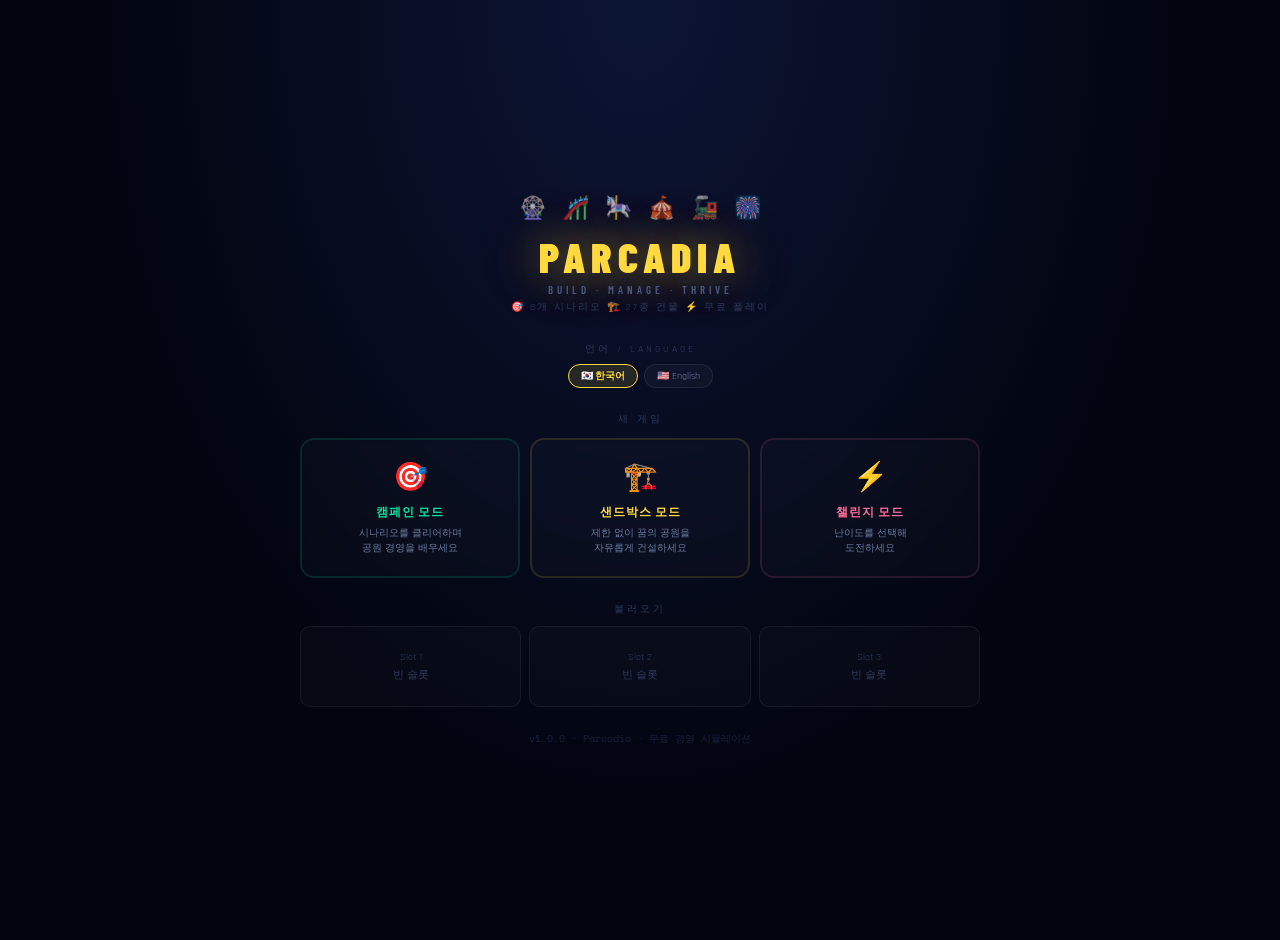
<file: index.html>
<!doctype html>
<html lang="en">
  <head>
    <meta charset="UTF-8" />
    <link rel="icon" type="image/svg+xml" href="./favicon.svg" />
    <meta name="viewport" content="width=device-width, initial-scale=1.0, maximum-scale=1.0" />

    <!-- SEO -->
    <title>Parcadia — 나만의 테마파크를 경영하라!</title>
    <meta name="description" content="방문객을 끌어모으고 최고의 테마파크를 건설하는 무료 경영 시뮬레이션 게임. 8개 시나리오, 27종 건물, 날씨·재난·연구 시스템을 즐겨보세요.">
    <meta name="keywords" content="테마파크, 경영 게임, 타이쿤, 시뮬레이션, parcadia, theme park, management game">
    <meta name="author" content="Parcadia">

    <!-- Open Graph -->
    <meta property="og:title" content="Parcadia — 테마파크 경영 시뮬레이션">
    <meta property="og:description" content="방문객을 끌어모으고 최고의 테마파크를 건설하세요! 8개 시나리오, 27종 건물, 완전 무료.">
    <meta property="og:type" content="website">
    <meta property="og:image" content="https://peterpark3832.github.io/Theme-Park-Tycoon/og-image.svg">
    <meta property="og:url" content="https://peterpark3832.github.io/Theme-Park-Tycoon/">
    <meta property="og:locale" content="ko_KR">

    <!-- Twitter Card -->
    <meta name="twitter:card" content="summary_large_image">
    <meta name="twitter:title" content="Parcadia">
    <meta name="twitter:description" content="무료 테마파크 경영 시뮬레이션 게임">
    <meta name="twitter:image" content="https://peterpark3832.github.io/Theme-Park-Tycoon/og-image.svg">

    <!-- PWA -->
    <link rel="manifest" href="./manifest.json">
    <meta name="theme-color" content="#080B20">
    <meta name="mobile-web-app-capable" content="yes">
    <meta name="apple-mobile-web-app-capable" content="yes">
    <meta name="apple-mobile-web-app-status-bar-style" content="black-translucent">
    <meta name="apple-mobile-web-app-title" content="Parcadia">

    <!-- Fonts -->
    <link rel="preconnect" href="https://fonts.googleapis.com">
    <link rel="preconnect" href="https://fonts.gstatic.com" crossorigin>
    <link href="https://fonts.googleapis.com/css2?family=Rajdhani:wght@400;500;600;700&family=Barlow+Condensed:wght@400;500;600;700&family=Space+Mono:wght@400;700&display=swap" rel="stylesheet">
    <script type="module" crossorigin src="./assets/index-CRGUsZ2T.js"></script>
    <link rel="stylesheet" crossorigin href="./assets/index-CiGRaIO2.css">
  </head>
  <body>
    <div id="root"></div>
  </body>
</html>
</file>
<file: assets/index-CiGRaIO2.css>
:root{--bg-deep:#020510;--bg-dark:#070a1a;--bg-card:#0c1128;--bg-panel:#101530;--bg-hover:#151a38;--border:#788cff1a;--border-bright:#788cff40;--text-primary:#dde2ff;--text-secondary:#6b7ca1;--text-muted:#2e3a5c;--gold:#ffd93d;--green:#00e5a0;--blue:#4d9fff;--pink:#ff6b9d;--purple:#9b7fff;--red:#ff5757;--orange:#ff9f43}::-webkit-scrollbar{width:4px}::-webkit-scrollbar-track{background:var(--bg-deep)}::-webkit-scrollbar-thumb{background:#1e2748;border-radius:4px}::-webkit-scrollbar-thumb:hover{background:#2e3a68}@keyframes pulse-glow{0%,to{box-shadow:0 0 8px}50%{box-shadow:0 0 20px,0 0 40px}}@keyframes float{0%,to{transform:translateY(0)}50%{transform:translateY(-3px)}}@keyframes shimmer{0%{background-position:-200%}to{background-position:200%}}@keyframes spin-slow{0%{transform:rotate(0)}to{transform:rotate(360deg)}}@keyframes slide-in{0%{opacity:0;transform:translateY(-8px)}to{opacity:1;transform:translateY(0)}}@keyframes pulse{0%,to{opacity:1}50%{opacity:.65}}@keyframes building-appear{0%{opacity:0;transform:scale(.5)}to{opacity:1;transform:scale(1)}}@keyframes broken-shake{0%,to{transform:translate(0)}25%{transform:translate(-2px)}75%{transform:translate(2px)}}.animate-slide-in{animation:.2s slide-in}.animate-pulse-glow{animation:2s ease-in-out infinite pulse-glow}body{background:var(--bg-deep);margin:0;font-family:Rajdhani,Courier New,monospace}#root{text-align:left;box-sizing:border-box;border-inline:none;flex-direction:column;width:100%;max-width:100%;min-height:100svh;margin:0;display:flex}@media (width<=768px){.topbar-stats{flex-wrap:wrap;gap:4px!important}.side-panel{z-index:100;-webkit-overflow-scrolling:touch;max-height:48vh;overflow-y:auto;border-top:2px solid #6478ff40!important;border-right:none!important;flex-direction:column!important;width:100%!important;min-width:100%!important;position:fixed!important;bottom:0!important;left:0!important;right:0!important}.grid-area{padding-bottom:50vh!important}.side-panel button{min-height:32px}.log-panel{display:none!important}}@media (width<=480px){.side-panel{max-height:52vh}.topbar-row2{gap:2px!important;padding:2px 6px!important}.topbar-stats span{font-size:9px!important}}@keyframes particle-fly{0%{opacity:1;transform:translate(0)scale(1)}to{transform:translate(var(--tx), var(--ty)) scale(0);opacity:0}}.particle{pointer-events:none;z-index:30;border-radius:50%;width:6px;height:6px;animation:.6s ease-out forwards particle-fly;position:absolute}@keyframes build-flash{0%{opacity:1;transform:scale(1.4)}to{opacity:0;transform:scale(1)}}.build-flash{pointer-events:none;z-index:20;border-radius:4px;animation:.35s ease-out forwards build-flash;position:absolute;inset:0}
</file>
